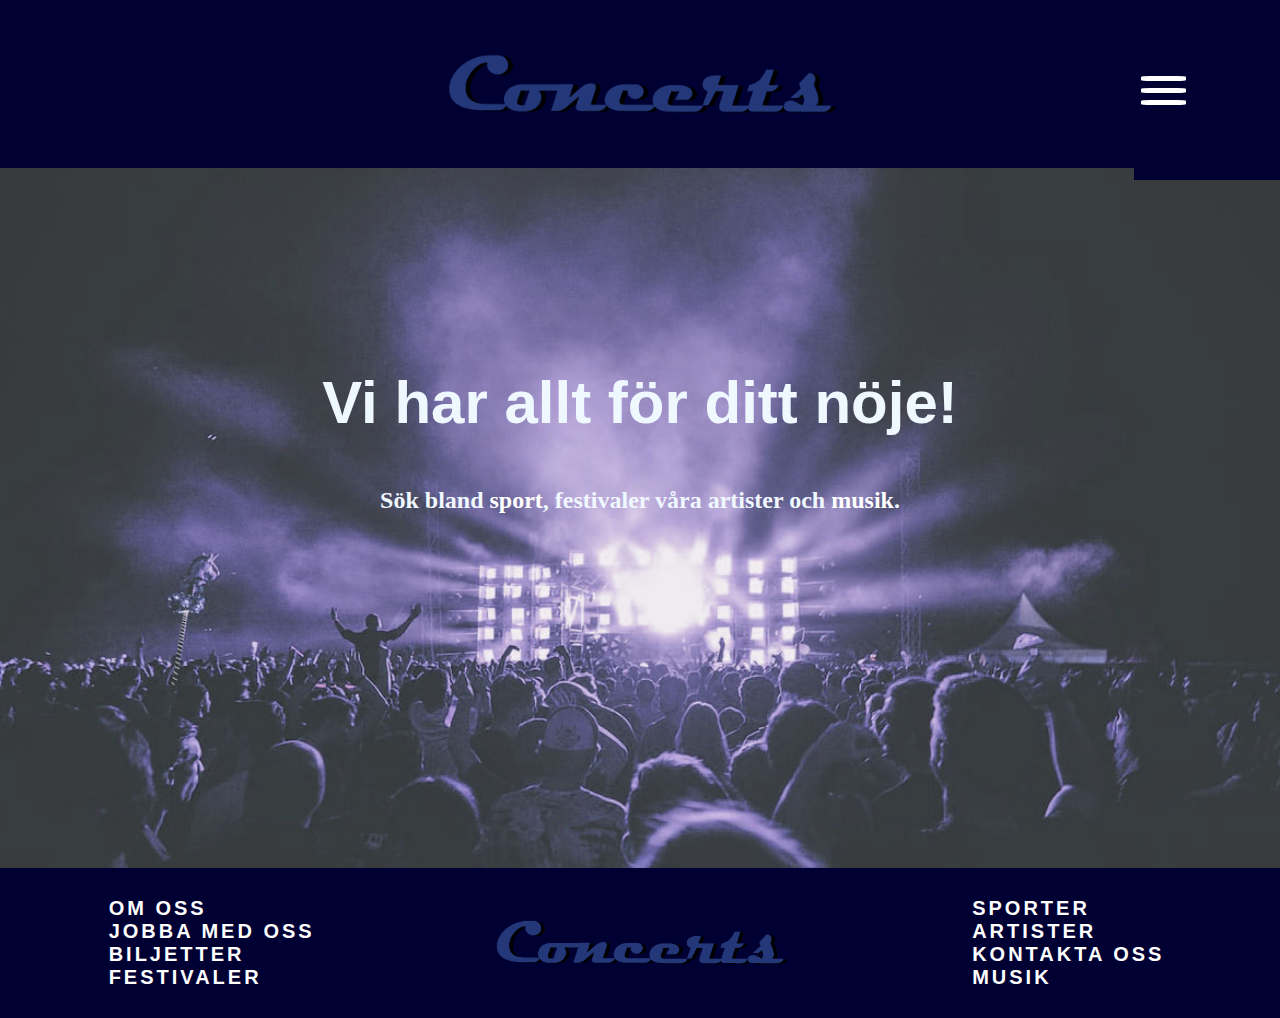
<file: index.html>
<!DOCTYPE html>
<html lang="en">
<head>
    <meta charset="UTF-8">
    <meta http-equiv="X-UA-Compatible" content="IE=edge">
    <meta name="viewport" content="width=device-width, initial-scale=1.0">
    <title>Concerts</title>
    <link rel="stylesheet" href="css/style.css">
</head>
<body>
    <header>
        <img src="img/logga.png" alt="Bild på logga" id="Logga">
    </header>
   
   
    <main id="main">
    <h1>Vi har allt för ditt nöje!</h1>
    <h2>Sök bland <a href="indexsports.html">sport</a>, festivaler våra <a href="indexartist.html"></a> artister och <a href="indexmusic.html">musik</a>.</h2>

    </main>

    <nav>

        <ul id="nav-links">
            <li><input type="text" placeholder="Sök.."></li>
            <li><a href="index.html">Hem</a></li>
            <li><a href="music.html">Musik</a></li>
            <li><a href="sports.html">Sporter</a></li>
   
            <li><a href="#">Biljetter</a></li>
            <li><a href="omoss.html">Om oss</a></li> 
            
            
        </ul>

        <div id="meny">
            <div id="line_1" class="line"></div>
            <div id="line_2" class="line"></div>
            <div id="line_3" class="line"></div>
        </div>


    </nav>

    <script src="js/script.js"></script>
    
    <footer>
 
        
        <div class="wrapper" id="li-links">
           
            <section id="section_1">
                <ul>
                    <li><a href="indexomoss.html">Om oss</a></li>
                    <li>Jobba med oss</li>
                    <li>Biljetter</li>
                    <li>Festivaler</li>
            </ul></section>
            <section id="section_img">
                <img src="img/logga.png" alt="Bild på logga" id="Loggafooter">
            </section>
            <section id="section_2"><ul>
                <li><a href="indexsports.html">Sporter</a></li>
                <li>Artister</li>
                <li>Kontakta Oss</li>
                <li><a href="indexmusic.html">Musik</a></li>
            </ul></section>
            
        </div>
    </footer>
</html>
</file>
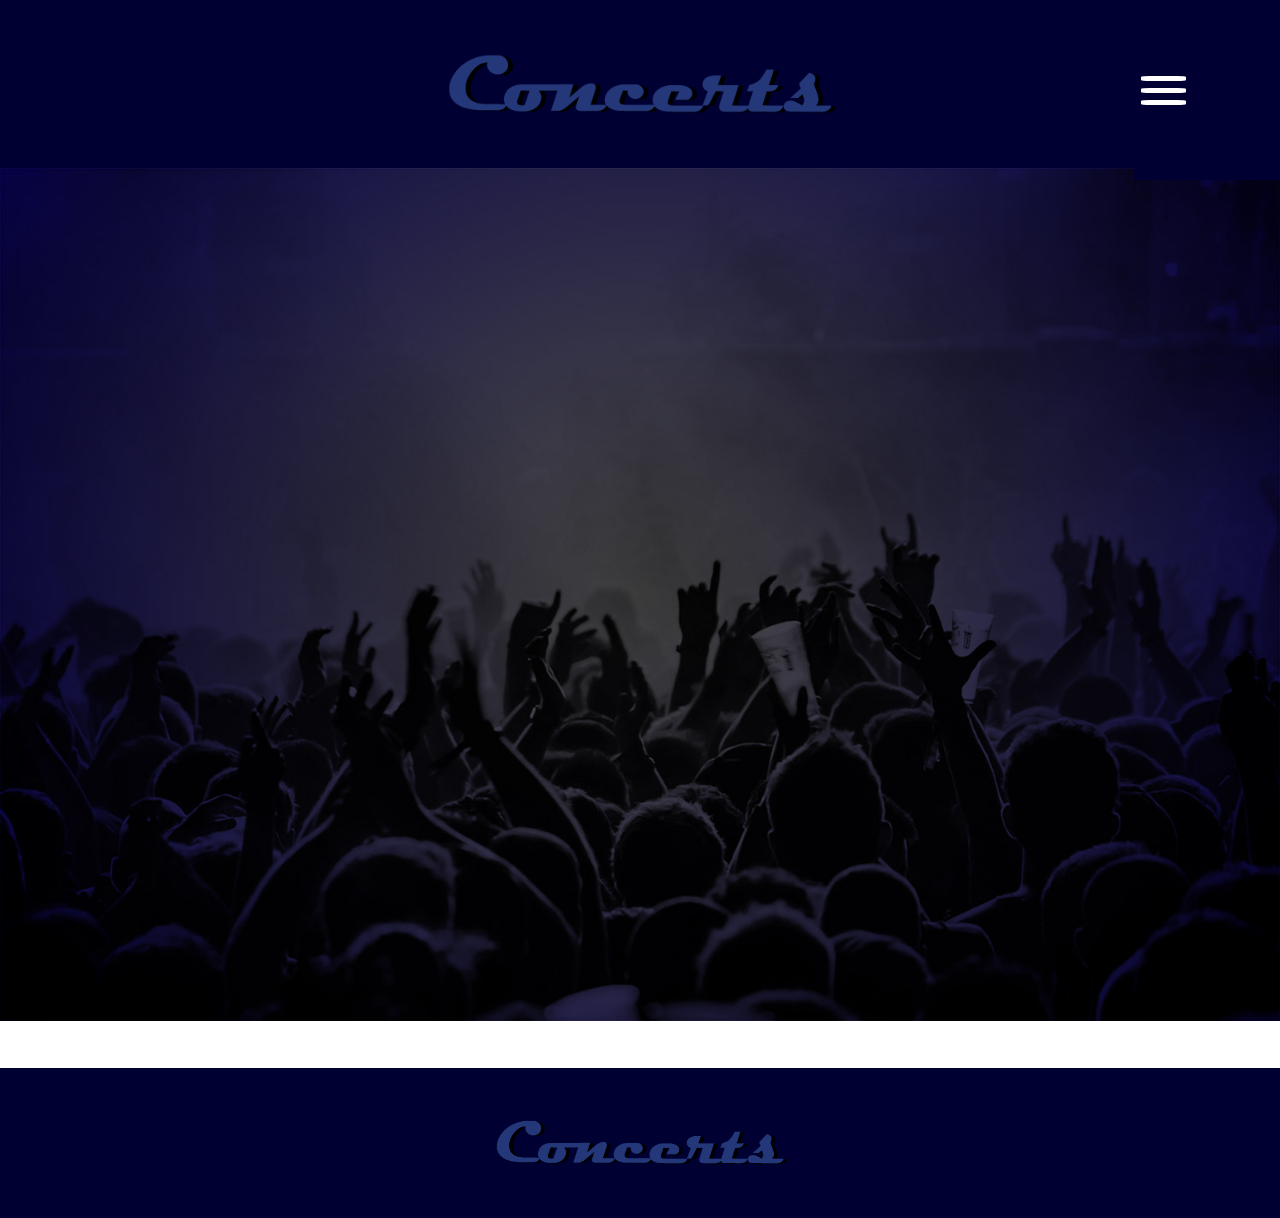
<file: indexartist.html>
<!DOCTYPE html>
<html lang="en">
<head>
    <meta charset="UTF-8">
    <meta http-equiv="X-UA-Compatible" content="IE=edge">
    <meta name="viewport" content="width=device-width, initial-scale=1.0">
    <title>Concerts</title>
    <link rel="stylesheet" href="css/style.css">
</head>
<body>
<header>
    <img src="img/logga.png" alt="Bild på logga" id="Logga">
</header>

<main>

</main>

<nav>

    <ul id="nav-links">
        <input type="text" placeholder="Sök..">
        <li><a href="index.html">Tillbaka</a></li>
        <li><a href="indexmusic.html">Musik</a></li>
        <li><a href="indexsports.html">Sporter</a></li>
        <li><a href="#">Festivaler</a></li>
        <li><a href="#">Biljetter</a></li>
        
    </ul>

    <div id="meny">
        <div id="line_1" class="line"></div>
        <div id="line_2" class="line"></div>
        <div id="line_3" class="line"></div>
    </div>


</nav>

<script src="js/script.js"></script>
<footer>
    <img src="img/logga.png" alt="Bild på logga" id="Loggafooter">

</footer>
</body>
</html>
</file>
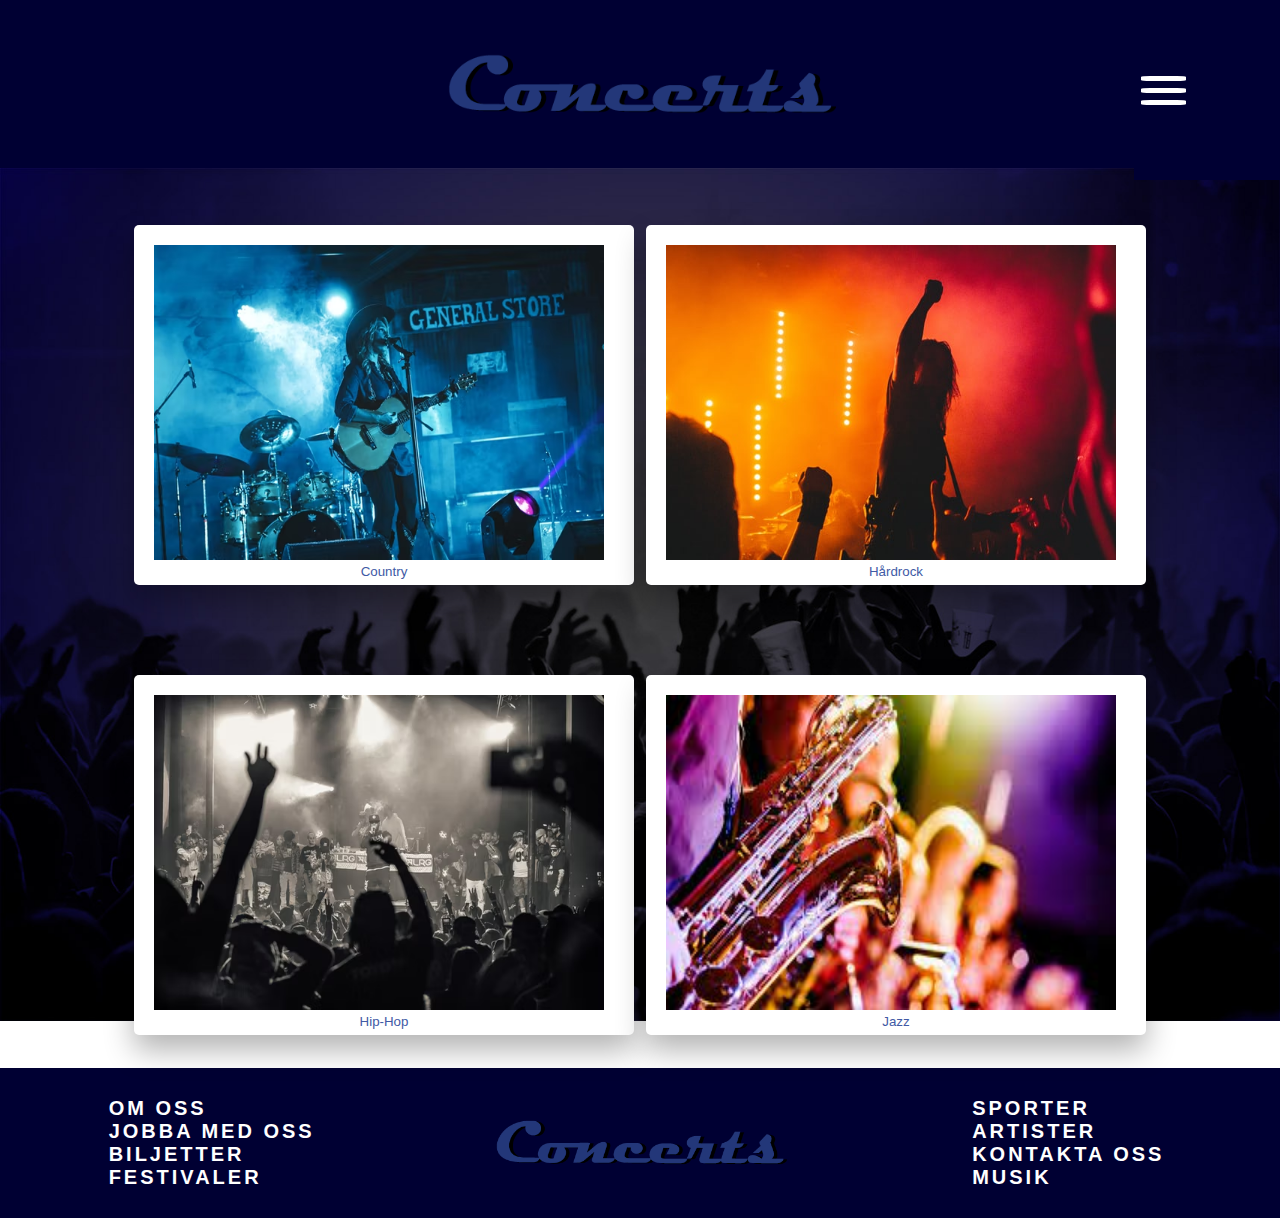
<file: music.html>
<!DOCTYPE html>
<html lang="en">
<head>
    <meta charset="UTF-8">
    <meta http-equiv="X-UA-Compatible" content="IE=edge">
    <meta name="viewport" content="width=device-width, initial-scale=1.0">
    <title>Concerts Music</title>
    <link rel="stylesheet" href="css/style.css">
</head>
<body>

<header>
    <img src="img/logga.png" alt="Bild på logga" id="Logga">
</header>
    
<main> 

    <div id="container" class="container">
        <img src="img/country.jpg" alt = "Bild på musik" class="foto">
        <h4>Country</h4>
    </div>
   
    <div id="container_4"> 
        <img src="img/hardrock.jpg" alt = "Bild på musik" class="foto">
        <h4>Hårdrock</h4>
    </div>

    <div id="container_5"> 
        <img src="img/hiphop.jpg" alt = "Bild på musik" class="foto">
        <h4>Hip-Hop</h4>
    </div>

    <div id="container_6"> 
        <img src="img/jazz.jpg" alt = "Bild på musik" class="foto">
        <h4>Jazz</h4>
    </div>


</main>


<nav>

    <ul id="nav-links">
        <li><input type="text" placeholder="Sök.."></li>
        <li><a href="index.html">Hem</a></li>
        <li><a href="music.html">Musik</a></li>
        <li><a href="sports.html">Sporter</a></li>
        <li><a href="#">Biljetter</a></li>
        <li><a href="omoss.html">Om oss</a></li> 
        
        
    </ul>

    <div id="meny">
        <div id="line_1" class="line"></div>
        <div id="line_2" class="line"></div>
        <div id="line_3" class="line"></div>
    </div>


</nav>

<script src="js/script.js"></script>

<footer>
    <div class ="wrapper" id="li-links">
           
        <section id="section_1">
            <ul>
                <li><a href="indexomoss.html">Om oss</a></li>
                <li>Jobba med oss</li>
                <li>Biljetter</li>
                <li>Festivaler</li>
        </ul></section>
        <section id="section_img">
            <img src="img/logga.png" alt="Bild på logga" id="Loggafooter">
        </section>
        <section id="section_2"><ul>
            <li><a href="indexsports.html">Sporter</a></li>
            <li>Artister</li>
            <li>Kontakta Oss</li>
            <li><a href="indexmusic.html">Musik</a></li>
        </ul></section>
        
    </div>
</footer>
</body>

</html>
</file>
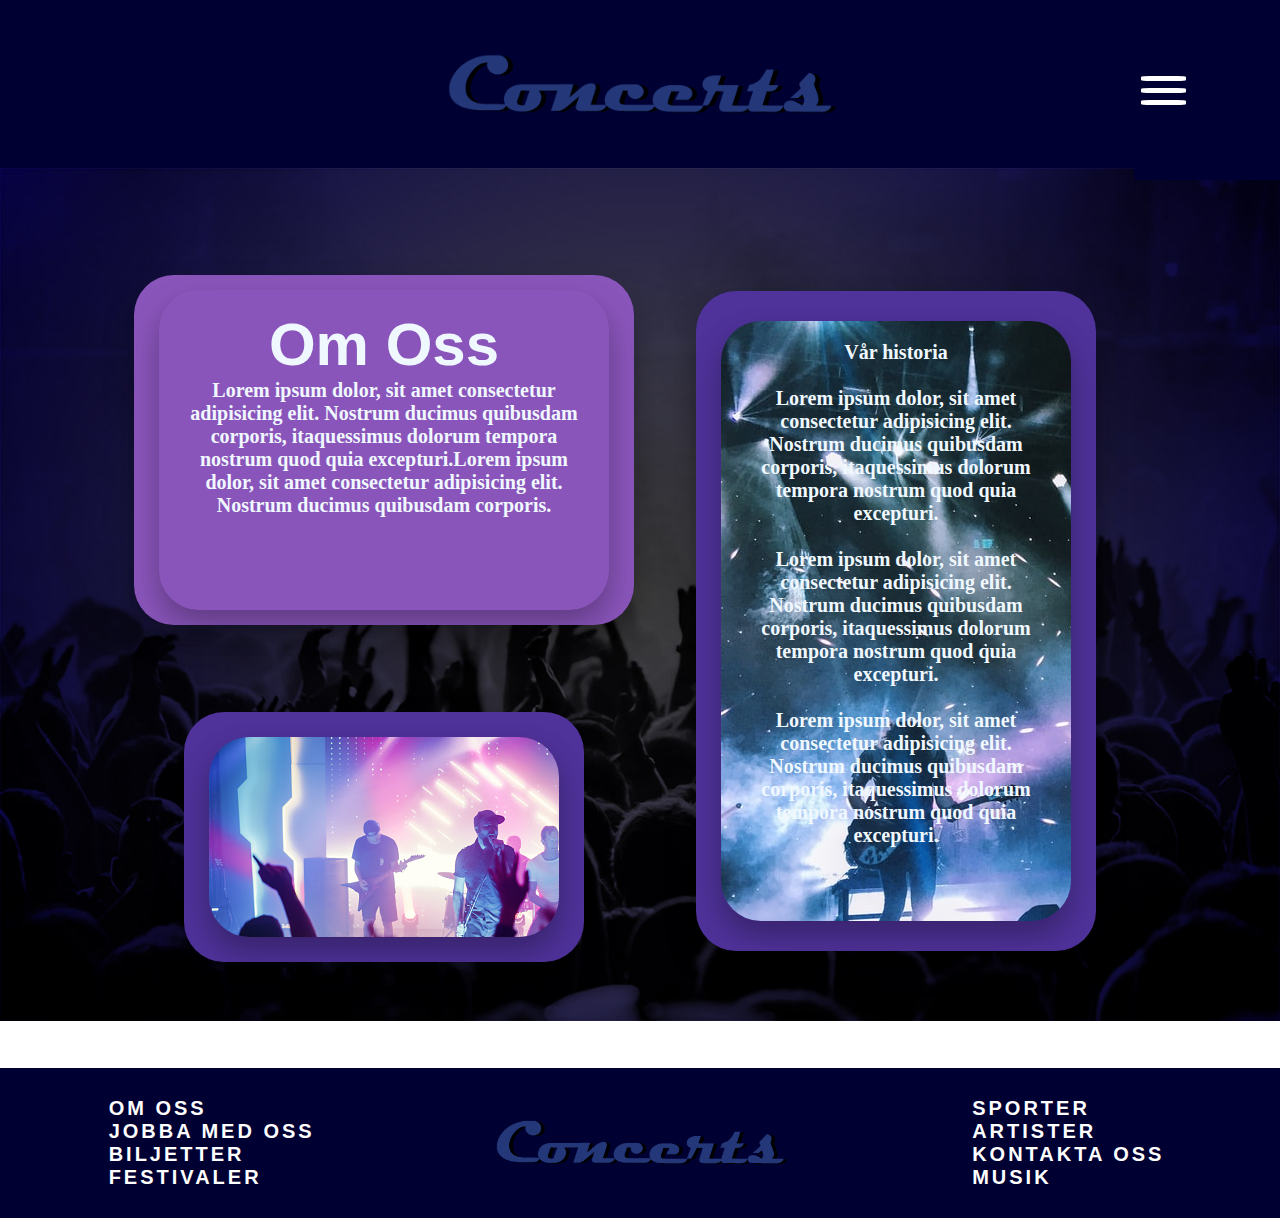
<file: omoss.html>
<!DOCTYPE html>
<html lang="en">
<head>
    <meta charset="UTF-8">
    <meta http-equiv="X-UA-Compatible" content="IE=edge">
    <meta name="viewport" content="width=device-width, initial-scale=1.0">
    <title>Concerts Om oss</title>
    <link rel="stylesheet" href="css/style.css">
</head>
<body>
<header>
    <img src="img/logga.png" alt="Bild på logga" id="Logga">
</header>

<main >
   
    <section id="container_2">
        
    </section>
  
   
    <section id="container_3">
        

    </section>
    
    <section id="container_7"> 
        <h6>Vår historia </h6>
        <h6> <br>Lorem ipsum dolor, sit amet consectetur adipisicing elit. Nostrum ducimus quibusdam corporis, itaquessimus dolorum tempora nostrum quod quia excepturi. 
        <br> <br>Lorem ipsum dolor, sit amet consectetur adipisicing elit. Nostrum ducimus quibusdam corporis, itaquessimus dolorum tempora nostrum quod quia excepturi. <br> <br>Lorem ipsum dolor, sit amet consectetur adipisicing elit. Nostrum ducimus quibusdam corporis, itaquessimus dolorum tempora nostrum quod quia excepturi.
        </h6>
    </section>

    <section id="container_8"> 
        <h5>Om Oss</h5>
       <h6>Lorem ipsum dolor, sit amet consectetur adipisicing elit. Nostrum ducimus quibusdam corporis, itaquessimus dolorum tempora nostrum quod quia excepturi.Lorem ipsum dolor, sit amet consectetur adipisicing elit. Nostrum ducimus quibusdam corporis.</h6>
    </section>
    <section id="container_9">

    </section>
    <section id="container_10">

    </section>
    <section id="container_11">

    </section>
    <section id="container_12">

    </section>
</main>

<nav>

    <ul id="nav-links">
        <li><input type="text" placeholder="Sök.."></li>
        <li><a href="index.html">Hem</a></li>
        <li><a href="music.html">Musik</a></li>
        <li><a href="sports.html">Sporter</a></li>
        <li><a href="#">Biljetter</a></li>
        <li><a href="omoss.html">Om oss</a></li> 
        
        
    </ul>

    <div id="meny">
        <div id="line_1" class="line"></div>
        <div id="line_2" class="line"></div>
        <div id="line_3" class="line"></div>
    </div>


</nav>

<script src="js/script.js"></script>

<footer>
    <div class ="wrapper" id="li-links">
           
        <section id="section_1">
            <ul>
                <li><a href="indexomoss.html">Om oss</a></li>
                <li>Jobba med oss</li>
                <li>Biljetter</li>
                <li>Festivaler</li>
        </ul></section>
        <section id="section_img">
            <img src="img/logga.png" alt="Bild på logga" id="Loggafooter">
        </section>
        <section id="section_2"><ul>
            <li><a href="indexsports.html">Sporter</a></li>
            <li>Artister</li>
            <li>Kontakta Oss</li>
            <li><a href="indexmusic.html">Musik</a></li>
        </ul></section>
        
    </div>

</footer>
</body>
</html>
</file>
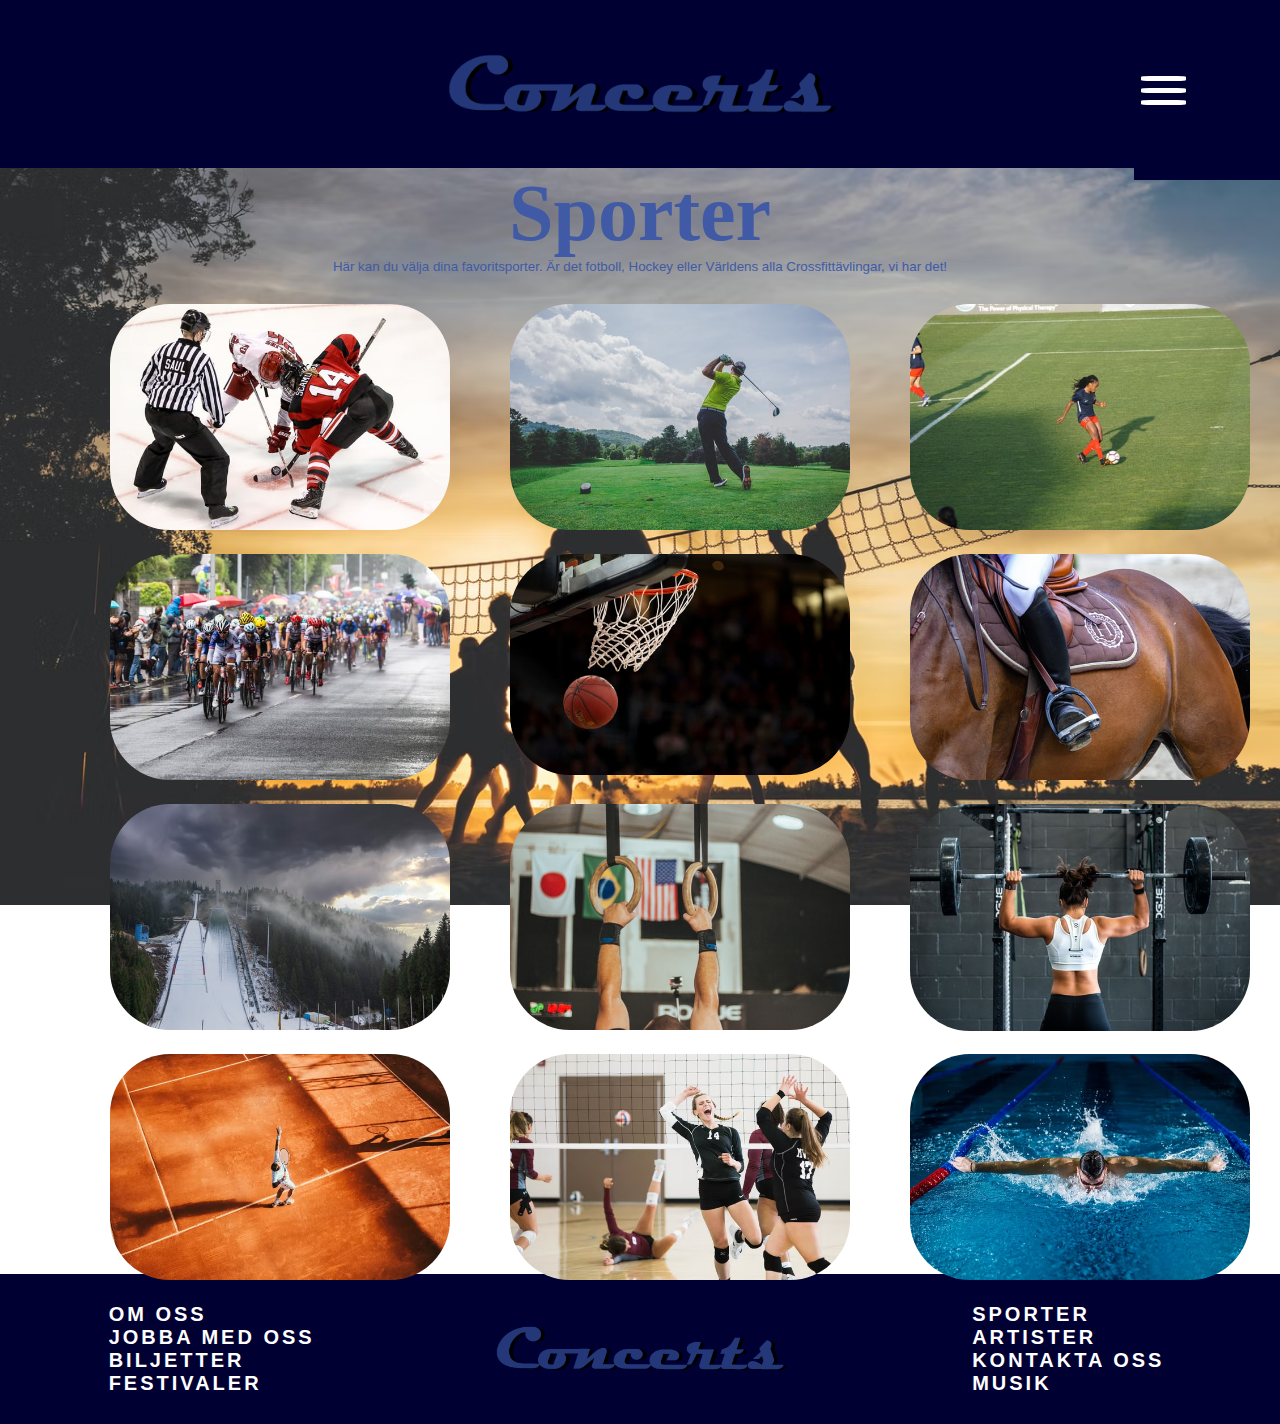
<file: sports.html>
<!DOCTYPE html>
<html lang="en">
<head>
    <meta charset="UTF-8">
    <meta http-equiv="X-UA-Compatible" content="IE=edge">
    <meta name="viewport" content="width=device-width, initial-scale=1.0">
    <title>Concerts Sports</title>
    <link rel="stylesheet" href="css/style.css">
</head>
<body>
<header>
    <img src="img/logga.png" alt="Bild på logga" id="Logga">
</header>

    <section id="bakgrund">

     <h3>Sporter</h3>
     <h4> Här kan du välja dina favoritsporter. Är det fotboll, Hockey eller Världens alla Crossfittävlingar, vi har det!</h4>

  
        <div class="row">
            <div class="column">
              <img src="img/fotboll.jpg" alt="Fotboll" class="sport" style="width:100%">
            </div>
            <div class="column">
              <img src="img/golf.jpg" alt="Golf" class="sport" style="width:100%">
            </div>
            <div class="column">
              <img src="img/hokey.jpg" alt="Hockey" class="sport" style="width:100%">
            </div>
            <div class="column">
                <img src="img/ridning.jpg" alt="Ridning" class="sport" style="width:100%">
              </div>
            <div class="column">
                <img src="img/basket.jpg" alt="Basket" class="sport" style="width:100%">
            </div>
            <div class="column">
                <img src="img/cykling.jpg" alt="Cykling" class="sport" style="width:100%">
            </div>
            <div class="column">
                <img src="img/crossfit.jpg" alt="crossfit" class="sport" style="width:100%">
            </div>
            <div class="column">
                <img src="img/gynastik.jpg" alt="gynmastik" class="sport" style="width:100%">
            </div>
            <div class="column">
                <img src="img/skidor.jpg" alt="skidor" class="sport" style="width:100%">
            </div>
            <div class="column">
                <img src="img/swim.avif" alt="skidor" class="sport" style="width:100%">
            </div>
            <div class="column">
                <img src="img/volley.avif" alt="skidor" class="sport" style="width:100%">
            </div>
            <div class="column">
                <img src="img/tennis.avif" alt="skidor" class="sport" style="width:100%">
            </div>
            
              


          </div>
        </section>

<nav>

    <ul id="nav-links">
       
        <li><input type="text" placeholder="Sök.."></li>
        <li><a href="index.html">Hem</a></li>
        <li><a href="music.html">Musik</a></li>
        <li><a href="sports.html">Sporter</a></li>
        <li><a href="#">Biljetter</a></li>
        <li><a href="omoss.html">Om oss</a></li> 
        
        
    </ul>
   
    
   
    <div id="meny">
        <div id="line_1" class="line"></div>
        <div id="line_2" class="line"></div>
        <div id="line_3" class="line"></div>
    </div>
  
    

</nav>
<script src="js/script.js"></script>
<footer>
    <div class="wrapper" id="li-links">
           
        <section id="section_1">
            <ul>
                <li><a href="indexomoss.html">Om oss</a></li>
                <li>Jobba med oss</li>
                <li>Biljetter</li>
                <li>Festivaler</li>
        </ul></section>
        <section id="section_img">
            <img src="img/logga.png" alt="Bild på logga" id="Loggafooter">
        </section>
        <section id="section_2"><ul>
            <li><a href="indexsports.html">Sporter</a></li>
            <li>Artister</li>
            <li>Kontakta Oss</li>
            <li><a href="indexmusic.html">Musik</a></li>
        </ul></section>
        
    </div>
</footer>
</body>
</html>
</file>
<file: css/style.css>
*{margin: 0;
padding: 0;}
header {
    display: flex;
    justify-content: center;
    align-items: center;
    background-color: rgb(0, 0, 51);
    height: 167.6px;
    width: auto;
    margin-left: auto;
    margin-right: auto;

    
}



#main {
    background-image: url("../img/konsert_2.jpg");
    background-repeat: no-repeat;
    background-size: 100%;
    height: 700px;

}




nav {
    display: flex;
    justify-content: center;
    align-items: center;
    height: 20vh;
    background-color: rgb(0, 0,51);
    font-family: sans-serif;
    position: absolute;
    top: 0;
    right: 0;
}

#nav-links {
   
    display: flex;
    flex-direction: column;
    justify-content: space-around;
    align-items: center;
    height: 520px;
    background-color:rgb(0, 0,51);
    position: absolute;
    right: 0px;
    top: -983px;
    width: 200px;
    list-style: none;
    transition: all 1s;
}

.nav-active {
    transform: translateY(1150px);
}

#nav-links a {
    text-decoration: none;
    color: rgb(255, 255, 255);
    letter-spacing: 0.1875rem;
    font-weight: bold;
    font-size: 1.25rem;
    text-transform: uppercase;
    width: 200px;
    height: 100px;
    display: flex;
    justify-content: center;
    align-items: center;

}

#nav-links a:hover {
    color: darkgrey;
    background-color: rgb(87, 72, 155);
    transition: ease 0.5s;
}

.line {
    width: 45px;
    height: 5px;
    background-color: rgb(255, 255, 255);
    margin: 7px;
    border-radius: 20%;
    transition: all 2s;
}

.crossed_line #line_2 {
    opacity: 0;
}

.crossed_line #line_1 {
    transform: rotate(-410deg) translate(-11px, 11px);
}

.crossed_line #line_3 {
    transform: rotate(410deg) translate(-5px, -6px);
}

#meny {
    margin-right: 87.5px;
    cursor: pointer;
    }

footer {

    display: flex;
    justify-content: center;
    align-items: center;
    background-color: rgb(0, 0, 51);
    height: 150px;
    width: auto;
    margin-left: auto;
    margin-right: auto;
}
    a:link {
        color: rgb(255, 255, 255);
        background-color: transparent;
        text-decoration: none;
    }

    a:visited {
        color: rgb(255, 255, 255);
        background-color: transparent;
        text-decoration: none;
    }

    a:hover {
        color: rgb(124, 179, 216);
        background-color: transparent;
        text-decoration: underline;   
    }

    a:active {
        color: rgb(201, 250, 250);
    }


#Logga {
    height: 60px;
    width: auto;
}

h1 {

    font-family: 'Lucida Sans', 'Lucida Sans Regular', 'Lucida Grande', 'Lucida Sans Unicode', Geneva, Verdana, sans-serif;
    font-size: 60px;
    color: aliceblue;
    position: relative;
    text-align: center;
    justify-content: center;
    top: 200px;
}


input {
    color: rgb(2, 7, 7)
}

h2 {
    font-family: 'Times New Roman', Times, serif;
    color: aliceblue;
    text-align: center;
    position: relative;
    top: 250px;
}

#sporter {
    border-radius: 80%;
    align-items: center;
}

a {
color: white;
text-decoration: none;

}

#omoss {
    background-image:  url("../img/konsert\ omoss.jpg");
    background-repeat: no-repeat;
    background-size: 100%;
    height: 806px
}

.column {
    float: right ;
    width: 400px;
    padding: 30px;
    height: 250px;

  }

    .column:hover {
        transition: 0.5 ease-out;
        color: azure;

  }

  .row {
      right: 20%;
  }
  
  .row::after {
    content: "";
    clear: both;
    display: flex;
    transition: ease 0.5s;
    left: 70%;
  }

.wrapper {
    gap: 5px;
    width: 100%; 
    height: 100%;
    display: grid;
    grid-template-columns: 1fr 1fr 1fr;
    grid-template-rows: 1fr;
    grid-template-areas: 

        "s1 im s2"
  }

   #section_1 {
    grid-area: s1;
        display: flex;
    justify-content: center;
    align-items: center;
}
    #section_2{
    display: flex;
    justify-content: center;
    align-items: center;
    grid-area: s2;
    }
 
    #Loggafooter{
    height: 45px;
    width: auto;
}

#section_img {
    display: flex;
    justify-content: center;
    align-items: center;
}

   

h3 {
color: rgb(65, 90, 165);
font-family: 'Times New Roman', Times, serif;
font-size: 80px;
justify-content: center;
text-align: center;
}
h4 {
    font-family: 'Times New Roman', Times, serif;
    color: rgb(65, 90, 165);
    justify-content: center;
    text-align: center;
    font-size: xx-large}
main {
    background-image: url(../misc/background2.jpg);
    background-size: 100%;
    background-repeat: no-repeat;
    height: 100vh;
    width: auto;
}

li {
  
    font-family: 'Lucida Sans', 'Lucida Sans Regular', 'Lucida Grande', 'Lucida Sans Unicode', Geneva, Verdana, sans-serif;
    text-decoration: none;
    color: rgb(255, 255, 255);
    letter-spacing: 0.1875rem;
    font-weight: bold;
    font-size: 1.25rem;
    text-transform: uppercase;
}

.li-links a:hover {
    color: darkgrey;
    background-color: rgb(87, 72, 155);
    transition: ease 0.5s;
    text-transform: uppercase;
    
}

ul {
    color: darkgrey;
    text-decoration: none;
    transition: ease 0.5s;
    list-style-type: none;
    text-decoration: none;
}


*,
*:before,
*:after{
    padding: 0;
    margin: 0;
    box-sizing: border-box;
}


#container{
    background-color: #ffffff;
    width: 500px;
    height: 360px;
    position: absolute;
    transform: translate(-50%,-50%);
    left: 30%;
    top: 45%;
    border-radius: 5px;
    padding: 20px;
    box-shadow: 0 15px 30px rgba(0,0,0,0.3);
}

#container:hover {
    background-color: black;
    transition: 0.9 ease-out;
}

#container_4:hover {
    background-color: black;
    transition: 0.9 ease-out;
}
#container_5:hover {
    background-color: black;
    transition: 0.9 ease-out;
}
#container_6:hover {
    background-color: black;
    transition: 0.9 ease-out;
}

#container_2{
    background-color: #8a55bb;
    width: 500px;
    height: 350px;
    position: absolute;
    transform: translate(-50%,-50%);
    left: 30%;
    top: 50%;
    border-radius: 40px;
    padding: 20px;
    box-shadow: 0 15px 30px rgba(0,0,0,0.3);
    
}



#container_3{
    background-color: #4f329a;
    width: 400px;
    height: 660px;
    position: absolute;
    transform: translate(-50%,-50%);
    left: 70%;
    top: 69%;
    border-radius: 40px;
    padding: 20px;
    box-shadow: 0 15px 30px rgba(0,0,0,0.3);
    

}
#container_3 h6 {

    position: absolute;
}
#container_4{
    background-color: #ffffff;
    width: 500px;
    height: 360px;
    position: absolute;
    transform: translate(-50%,-50%);
    left: 70%;
    top: 45%;
    border-radius: 5px;
    padding: 20px;
    box-shadow: 0 15px 30px rgba(0,0,0,0.3);

}

#container_5{
    background-color: #ffffff;
    width: 500px;
    height: 360px;
    position: absolute;
    transform: translate(-50%,-50%);
    left: 30%;
    top: 95%;
    border-radius: 5px;
    padding: 20px;
    box-shadow: 0 15px 30px rgba(0,0,0,0.3);

}

#container_6{
    background-color: #ffffff;
    width: 500px;
    height: 360px;
    position: absolute;
    transform: translate(-50%,-50%);
    left: 70%;
    top: 95%;
    border-radius: 5px;
    padding: 20px;
    box-shadow: 0 15px 30px rgba(0,0,0,0.3);

}

#container_7 {
    background-image: url(../img/konsert\ omoss.jpg);
    width: 350px;
    height: 600px;
    position: absolute;
    transform: translate(-50%,-50%);
    left: 70%;
    top: 69%;
    border-radius: 40px;
    padding: 20px;
    box-shadow: 0 15px 30px rgba(0,0,0,0.3);

}



#container_8 {
    width: 450px;
    height: 320px;
    position: absolute;
    transform: translate(-50%,-50%);
    left: 30%;
    top: 50%;
    border-radius: 40px;
    padding: 20px;
    box-shadow: 0 15px 30px rgba(0,0,0,0.3);
}

#container_9 {
    background-color: #4f329a;
    width: 400px;
    height: 250px;
    position: absolute;
    transform: translate(-50%,-50%);
    left: 30%;
    top: 93%;
    border-radius: 40px;
    padding: 20px;
    box-shadow: 0 15px 30px rgba(0,0,0,0.3);
}

#container_10 {
    background-image: url(../img/om2.jpg);
    width: 350px;
    height: 200px;
    position: absolute;
    transform: translate(-50%,-50%);
    left: 30%;
    top: 93%;
    border-radius: 40px;
    padding: 20px;
    box-shadow: 0 15px 30px rgba(0,0,0,0.3);
}



#omossbilder {
    width: 450px;
    height: 315px;
    border-radius: 40px;

}

#omosstext {
    top: 50%;
    left: 50%;
}

.image-container{
    position: relative;
    
}

#content{
    position: relative;
    width: 450px;
    height: 315px;
    display: none;
}

.active{
    display: block;
}

.foto {
    width: 450px;
    height: 315px;
}



h4 {
    z-index: 1;
    align-items: center;
    justify-content: center;
    font-family: 'Lucida Sans', 'Lucida Sans Regular', 'Lucida Grande', 'Lucida Sans Unicode', Geneva, Verdana, sans-serif;
    font-weight: 200;
    font-size: smaller;
}

div:link {
    color: rgb(255, 255, 255);
    background-color: transparent;
    text-decoration: none;
}

div:visited {
    color: rgb(255, 255, 255);
    background-color: transparent;
    text-decoration: none;
}

div:hover {
    color: rgb(124, 179, 216);
    background-color: transparent;
    text-decoration: underline;   
 
}


h5 {

    font-family: 'Lucida Sans', 'Lucida Sans Regular', 'Lucida Grande', 'Lucida Sans Unicode', Geneva, Verdana, sans-serif;
    font-size: 60px;
    color: aliceblue;
    position: relative;
    text-align: center;
    justify-content: center;
}

h6 {

    font-family: Georgia, 'Times New Roman', Times, serif;
    font-size: 20px;
    color: aliceblue;
    text-align: center;
    position: relative;
}

.sport {
    border-radius: 60px;
    
}
.sport:hover {
    transition: 0.5s ease-out;
}

#bakgrund {
    background-image: url(../img/sport.avif);
    background-size: 100%;
    background-repeat: no-repeat;
    
}
</file>
